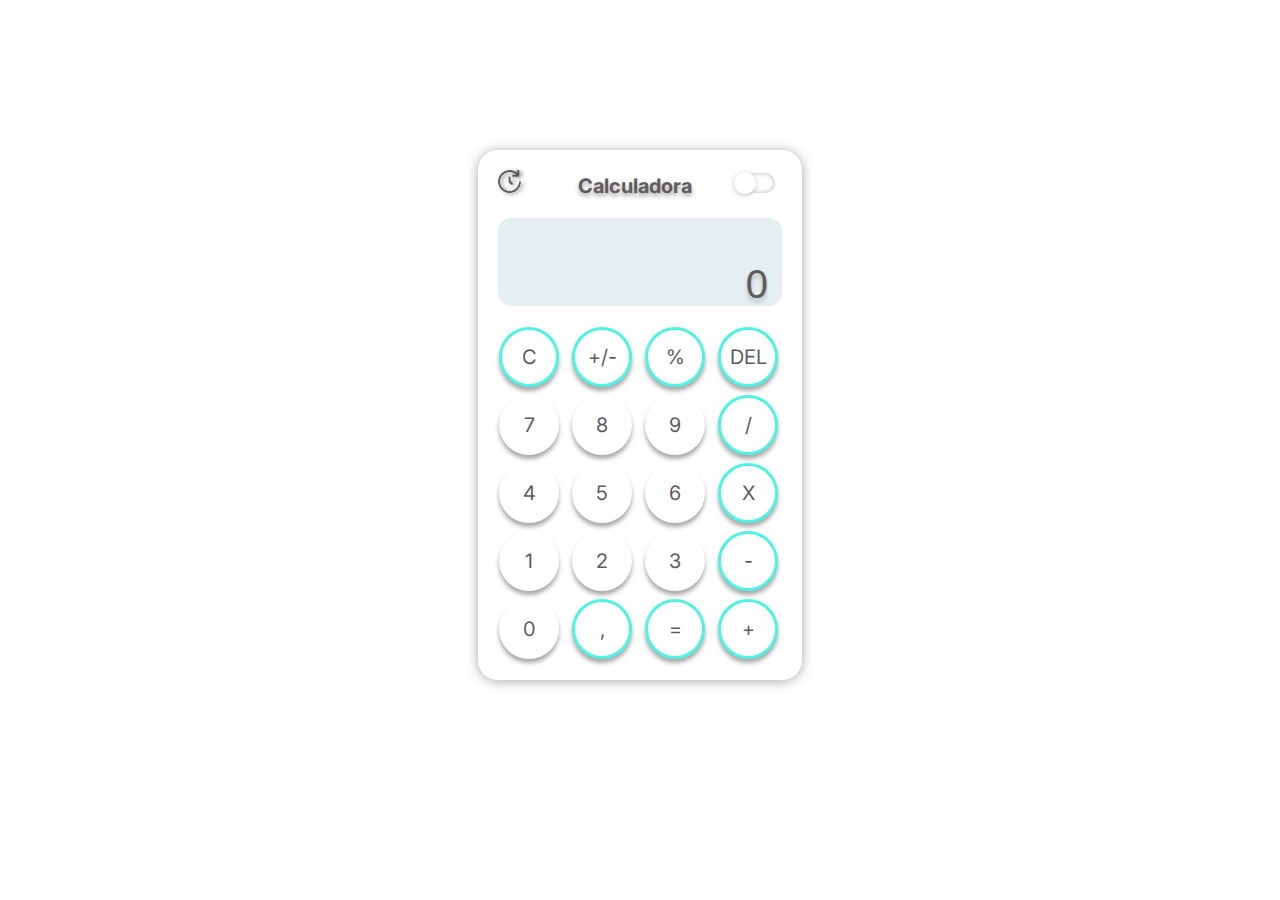
<file: index.html>
<!DOCTYPE html>
<html lang="pt-br">
  <head>
    <meta charset="UTF-8" />
    <meta name="viewport" content="width=device-width, initial-scale=1.0" />
     <link
      rel="shortcut icon"
      href="src/image/calculator.ico"
      type="image/x-icon"
    /> 
    <link rel="stylesheet" href="src/css/styes-index.css">
    <link rel="stylesheet" href="src/css/styles-responsive-index.css">
    <title>Calculadora</title>
  </head>

  <body class="calculate-body-ligth">
    <div id="div-central" class="calculate-form-ligth">
      <button id="btnVoltar" class="calculate-button-voltar-ligth">
        <img
          id="imgVoltar"
          class="img-voltar-ligth"
          src="src/image/icon-voltar-menor.ico"
        />
      </button>

      <h1 id="tituloCalc" class="calculate-h1-titulo-ligth">Calculadora</h1>

      <input
        id="ligthDark"
        onclick="darkLigth()"
        type="checkbox"
        class="liga-desliga__checkbox"
      />

      <input id="tela1" class="calculate-tela-ligth" type="text" readonly />
      <br />
      <input id="tela2" class="calculate-tela2-ligth" type="text" readonly />

      <button id="btnO1" class="calculate-botao-operador-ligth">C</button>
      <button id="btnO2" class="calculate-botao-operador-ligth">+/-</button>
      <button id="btnO3" class="calculate-botao-operador-ligth">%</button>
      <button id="btnO4" class="calculate-botao-operador-ligth">DEL</button>
      <br />

      <button id="btn1" class="calculate-botao-ligth">7</button>
      <button id="btn2" class="calculate-botao-ligth">8</button>
      <button id="btn3" class="calculate-botao-ligth">9</button>
      <button id="btnO5" class="calculate-botao-operador-ligth">/</button>
      <br />

      <button id="btn4" class="calculate-botao-ligth">4</button>
      <button id="btn5" class="calculate-botao-ligth">5</button>
      <button id="btn6" class="calculate-botao-ligth">6</button>
      <button id="btnO6" class="calculate-botao-operador-ligth">X</button>
      <br />

      <button id="btn7" class="calculate-botao-ligth">1</button>
      <button id="btn8" class="calculate-botao-ligth">2</button>
      <button id="btn9" class="calculate-botao-ligth">3</button>
      <button id="btnO7" class="calculate-botao-operador-ligth">-</button>
      <br />

      <button id="btn10" class="calculate-botao-ligth">0</button>
      <button id="btnO8" class="calculate-botao-operador-ligth">,</button>
      <button id="btnO9" class="calculate-botao-operador-ligth">=</button>
      <button id="btnO10" class="calculate-botao-operador-ligth">+</button>
    </div>

    <script src="src/js/script-buttons-numbers.js"></script>
    <script src="src/js/script-buttons-operacoes.js"></script>
    <script src="src/js/script-change-theme.js"></script>
    <script src="src/js/script-events.js"></script>
    <script src="src/js/script-format-number.js"></script>
  </body>
</html>
</file>
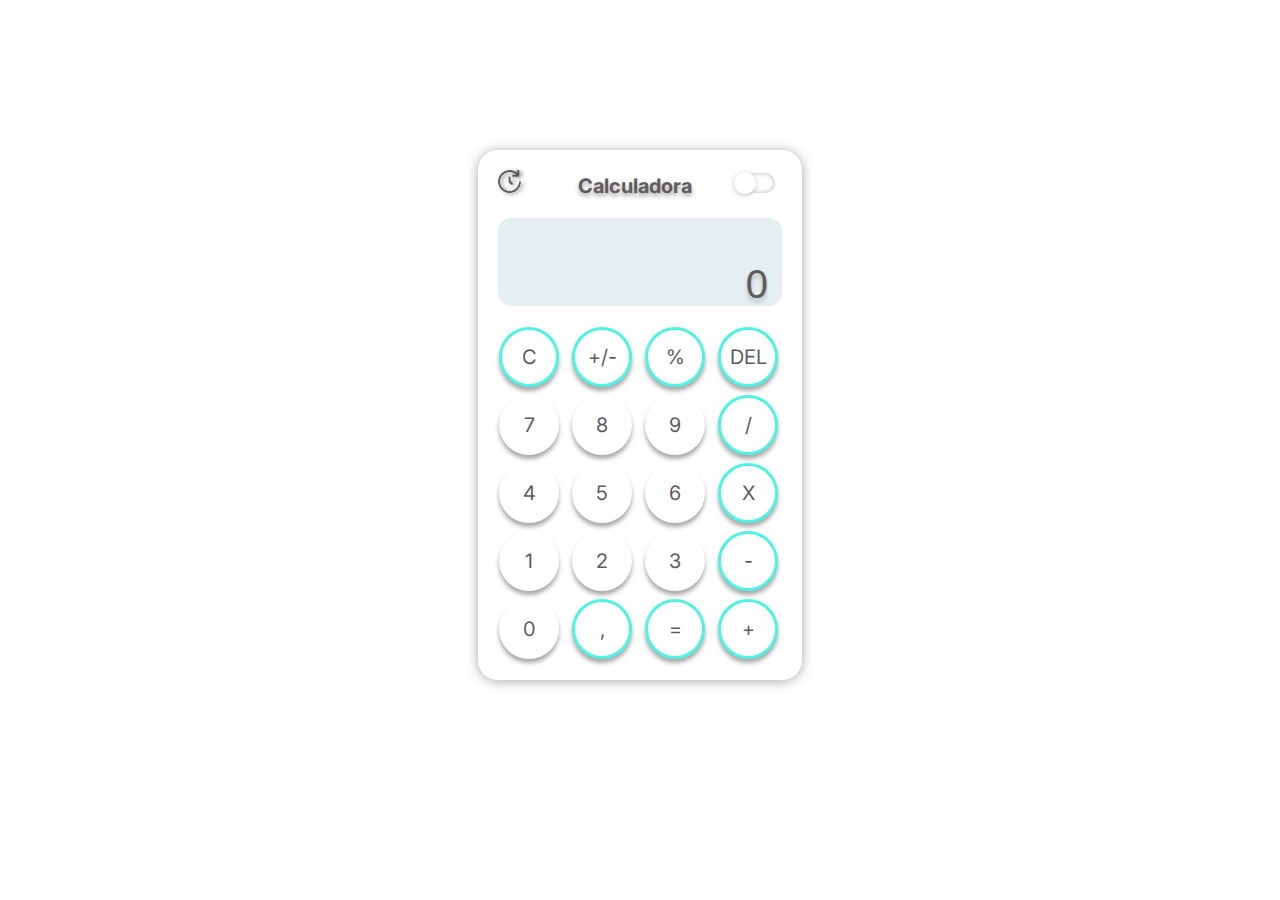
<file: pages/index.html>
<!DOCTYPE html>
<html lang="pt-br">
  <head>
    <meta charset="UTF-8" />
    <meta name="viewport" content="width=device-width, initial-scale=1.0" />
     <link
      rel="shortcut icon"
      href="../icons/calculator.ico"
      type="image/x-icon"
    /> 
    <link rel="stylesheet" href="../styles/styes-index.css">
    <link rel="stylesheet" href="../styles/styles-responsive-index.css">
    <title>Calculadora</title>
  </head>

  <body class="calculate-body-ligth">
    <div id="div-central" class="calculate-form-ligth">
      <button id="btnVoltar" class="calculate-button-voltar-ligth">
        <img
          id="imgVoltar"
          class="img-voltar-ligth"
          src="../icons/icon-voltar-menor.ico"
        />
      </button>

      <h1 id="tituloCalc" class="calculate-h1-titulo-ligth">Calculadora</h1>

      <input
        id="ligthDark"
        onclick="darkLigth()"
        type="checkbox"
        class="liga-desliga__checkbox"
      />

      <input id="tela1" class="calculate-tela-ligth" type="text" readonly />
      <br />
      <input id="tela2" class="calculate-tela2-ligth" type="text" readonly />

      <button id="btnO1" class="calculate-botao-operador-ligth">C</button>
      <button id="btnO2" class="calculate-botao-operador-ligth">+/-</button>
      <button id="btnO3" class="calculate-botao-operador-ligth">%</button>
      <button id="btnO4" class="calculate-botao-operador-ligth">DEL</button>
      <br />

      <button id="btn1" class="calculate-botao-ligth">7</button>
      <button id="btn2" class="calculate-botao-ligth">8</button>
      <button id="btn3" class="calculate-botao-ligth">9</button>
      <button id="btnO5" class="calculate-botao-operador-ligth">/</button>
      <br />

      <button id="btn4" class="calculate-botao-ligth">4</button>
      <button id="btn5" class="calculate-botao-ligth">5</button>
      <button id="btn6" class="calculate-botao-ligth">6</button>
      <button id="btnO6" class="calculate-botao-operador-ligth">X</button>
      <br />

      <button id="btn7" class="calculate-botao-ligth">1</button>
      <button id="btn8" class="calculate-botao-ligth">2</button>
      <button id="btn9" class="calculate-botao-ligth">3</button>
      <button id="btnO7" class="calculate-botao-operador-ligth">-</button>
      <br />

      <button id="btn10" class="calculate-botao-ligth">0</button>
      <button id="btnO8" class="calculate-botao-operador-ligth">,</button>
      <button id="btnO9" class="calculate-botao-operador-ligth">=</button>
      <button id="btnO10" class="calculate-botao-operador-ligth">+</button>
    </div>
    
    <!--Código JavaScript de formatação de numero-->
    <script src="../src/number-format-src/script-format-number.js"></script>
    <!--Código JavaScript de tratamento dos buttons-->
    <script src="../src/buttons-src/script-buttons-numbers.js"></script>
    <script src="../src/buttons-src/script-buttons-operacoes.js"></script>
    <!--Código JavaScript para alternar entre os temas ligth e dark-->
    <script src="../src/change-theme-src/script-change-theme.js"></script>
    <!--Código JavaScript para tratar os eventos-->
    <script src="../src/events-src/script-events.js"></script>
  </body>
</html>
</file>
<file: src/css/styes-index.css>
@charset "UTF-8";
@import url("https://fonts.googleapis.com/css2?family=Inter:wght@700&display=swap");

@import url(
  "https://fonts.googleapis.com/css2?family=Inter:wght@600&display=swap"
);

:root {
  --branco_fundo_ligth: #ffffff;
  --azul_borda_botoes_ligth: #52f2e2;
  --cor_textos_ligth: #5e5c5d;
  --cor_tela_ligth: #e5eff2;

  --preto_fundo_dark: #000000;
  --cor_tela_dark: #6f7a7c;
  --cor_texto_tela_dark: #4fe8dd;
  --cor_borda_botoes_dark: #4fe8dd;
  --cor_textos_botoes_dark: #565455;

  --cor_icones: #565455;

  --cor_sombra_ligth: #56545580;
}

* {
  margin: 0;
  padding: 0;
}

.calculate-body-ligth {
  padding-left: 10px;
  padding-right: 10px;
  font-family: "Inter", sans-serif;
  background-color: #fff;
}

.calculate-form-ligth {
  background-color: var(--branco_fundo_ligth);
  width: 290px;
  height: 492px;
  margin: auto;
  border-radius: 20px;
  box-shadow: 0px 1px 12px var(--cor_sombra_ligth);
  padding: 20px;
  padding-right: 14px;
  padding-bottom: 18px;
  transition-property: background-color;
  transition-duration: .5s;
  transition-timing-function: ease-out;
}

.calculate-button-voltar-ligth {
  background-color: white;
  border: none;
  text-align: center;
  border-radius: 100%;
  cursor: pointer;
  transition-property: background-color;
  transition-duration: .5s;
  transition-timing-function: ease-out;
}

.img-voltar-ligth {
  width: 23px;
  margin: 0px;
  border-bottom-left-radius: 50%;
  border-bottom-right-radius: 50%;
  border-top-left-radius: 50%;
  filter: drop-shadow(2px 1px 2px rgb(116, 115, 115));
}

.calculate-h1-titulo-ligth {
  display: inline;
  margin-left: 53px;
  margin-right: 39px;
  font-family: "Inter", sans-serif;
  color: var(--cor_textos_ligth);
  font-size: 20px;
  text-shadow: 0px 3px 4px var(--cor_sombra_ligth);
  transition-property: background-color;
  transition-duration: .5s;
  transition-timing-function: ease-out;
}

.calculate-tela-ligth {
  margin-top: 20px;
  width: 256px;
  height: 16px;
  padding: 14px;
  border: none;
  background-color: var(--cor_tela_ligth);
  color: var(--cor_textos_ligth);
  border-top-left-radius: 13px;
  border-top-right-radius: 13px;
  text-align: right;
  font-size: 20px;
  text-shadow: 0px 4px 4px rgba(52, 52, 52, 0.255);
  outline: none;
  transition-property: background-color;
  transition-duration: .5s;
  transition-timing-function: ease-out;
}

.calculate-tela2-ligth {
  width: 256px;
  height: 16px;
  padding: 14px;
  border: none;
  background-color: var(--cor_tela_ligth);
  border-bottom-left-radius: 13px;
  border-bottom-right-radius: 13px;
  text-align: right;
  color: var(--cor_textos_ligth);
  margin-bottom: 20px;
  font-size: 40px;
  text-shadow: 0px 4px 4px rgba(52, 52, 52, 0.255);
  outline: none;
  transition-property: background-color;
  transition-duration: .5s;
  transition-timing-function: ease-out;
}

.calculate-botao-ligth {
  cursor: pointer;
  width: 60px;
  height: 60px;
  border-radius: 50%;
  border: none;
  margin-right: 8px;
  margin-left: 1px;
  margin-bottom: 7px;
  margin-top: 1px;
  font-family: "Inter", sans-serif;
  font-size: 20px;
  color: var(--cor_textos_ligth);
  background-color: white;
  box-shadow: 0px 4px 4px var(--cor_sombra_ligth);
  transition-property: background-color;
  transition-duration: .5s;
  transition-timing-function: ease-out;
}

.calculate-botao-operador-ligth {
  cursor: pointer;
  width: 60px;
  height: 60px;
  border-radius: 50%;
  border: 3px solid var(--azul_borda_botoes_ligth);
  margin-right: 8px;
  margin-left: 1px;
  margin-bottom: 7px;
  margin-top: 1px;
  font-family: "Inter", sans-serif;
  font-size: 20px;
  color: var(--cor_textos_ligth);
  background-color: white;
  box-shadow: 0px 4px 4px var(--cor_sombra_ligth);
  transition-property: background-color;
  transition-duration: .5s;
  transition-timing-function: ease-out;
}

/* TEMA DARk */

.calculate-body-dark {
  padding-left: 10px;
  padding-right: 10px;
  font-family: "Inter", sans-serif;
  background-color: #000000;
  transition-property: background-color;
  transition-duration: .5s;
  transition-timing-function: ease-out;
}

.calculate-form-dark {
  background-color: var(--preto_fundo_dark);
  width: 290px;
  height: 492px;
  margin: auto;
  border-radius: 20px;
  box-shadow: 0px 1px 12px var(--cor_textos_ligth);
  padding: 20px;
  padding-top: 18px;
  padding-right: 14px;
  padding-bottom: 18px;
  transition-property: background-color;
  transition-duration: .5s;
  transition-timing-function: ease-out;
}

.calculate-button-voltar-dark {
  background-color: black;
  border: none;
  text-align: center;
  border-radius: 100%;
  transition-property: background-color;
  transition-duration: .5s;
  transition-timing-function: ease-out;
}

.img-voltar-dark {
  width: 23px;
  margin: 0px;
  border-bottom-left-radius: 50%;
  border-bottom-right-radius: 50%;
  border-top-left-radius: 50%;
  cursor: pointer;
  transition-property: background-color;
  transition-duration: .5s;
  transition-timing-function: ease-out;
}

.calculate-h1-titulo-dark {
  display: inline;
  margin-left: 53px;
  margin-right: 39px;
  font-family: "Inter", sans-serif;
  color: var(--cor_textos_botoes_dark);
  font-size: 20px;
  text-shadow: 0px 3px 4px var(--cor_sombra_ligth);
  transition-property: background-color;
  transition-duration: .5s;
  transition-timing-function: ease-out;
}

.calculate-tela-dark {
  margin-top: 20px;
  width: 256px;
  height: 16px;
  border: none;
  background-color: var(--cor_tela_dark);
  border-top-left-radius: 13px;
  border-top-right-radius: 13px;
  text-align: right;
  color: var(--cor_texto_tela_dark);
  font-size: 20px;
  padding: 14px;
  text-shadow: 0px 2px 4px rgb(52, 52, 52);
  outline: none;
  transition-property: background-color;
  transition-duration: .5s;
  transition-timing-function: ease-out;
}

.calculate-tela2-dark {
  width: 256px;
  height: 16px;
  border: none;
  background-color: var(--cor_tela_dark);
  border-bottom-left-radius: 13px;
  border-bottom-right-radius: 13px;
  text-align: right;
  color: var(--cor_texto_tela_dark);
  margin-bottom: 20px;
  font-size: 40px;
  padding: 14px;
  text-shadow: 0px 2px 4px rgb(52, 52, 52);
  outline: none;
  transition-property: background-color;
  transition-duration: .5s;
  transition-timing-function: ease-out;
}

.calculate-botao-dark {
  cursor: pointer;
  width: 60px;
  height: 60px;
  border-radius: 50%;
  border: none;
  margin-right: 8px;
  margin-left: 1px;
  margin-bottom: 7px;
  margin-top: 1px;
  font-family: "Inter", sans-serif;
  font-size: 20px;
  color: var(--cor_textos_botoes_dark);
  background-color: black;
  box-shadow: 0px 4px 5px #727272e7;
  transition-property: background-color;
  transition-duration: .5s;
  transition-timing-function: ease-out;
}

.calculate-botao-operador-dark {
  cursor: pointer;
  width: 60px;
  height: 60px;
  border-radius: 50%;
  border: 3px solid var(--cor_borda_botoes_dark);
  margin-right: 8px;
  margin-left: 1px;
  margin-bottom: 7px;
  margin-top: 1px;
  font-family: "Inter", sans-serif;
  font-size: 20px;
  color: var(--cor_textos_botoes_dark);
  background-color: black;
  box-shadow: 0px 4px 4px var(--cor_sombra_ligth);
  transition-property: background-color;
  transition-duration: .5s;
  transition-timing-function: ease-out;
}

/*CheckBox*/

input[type="checkbox"] {
  width: 40px;
  height: 20px;
  appearance: none;
  background-color: #ffffff;
  border-radius: 50px;
  box-shadow: inset 0px 0px 5px rgba(172, 172, 172, 0.89);
  cursor: pointer;
  transition: 0.4s;
  position: relative;
}

input:checked[type="checkbox"] {
  background-color: var(--cor_borda_botoes_dark);
}

input[type="checkbox"]::before {
  content: "";
  width: 20px;
  height: 20px;
  background-color: rgb(255, 255, 255);
  border-radius: 50%;
  position: absolute;
  box-shadow: 0px 1px 4px rgba(128, 128, 128, 0.493);
  transform: scale(1.1);
  top: 0;
  left: 0;
  transition: 0.4s;
}

input:checked[type="checkbox"]::before {
  left: 20px;
}
</file>
<file: src/css/styles-responsive-index.css>
@charset "UTF-8";

@media only screen and (max-height: 1368px) {
     #div-central {
         margin-top: 260px; 
     }
 }


@media only screen and (max-height: 1336px) {
     #div-central {
         margin-top: 260px; 
     }
 }

@media only screen and (max-height: 1180px) {
     #div-central {
         margin-top: 180px; 
     }
 }

@media only screen and (max-height: 1024px) {
     #div-central {
         margin-top: 180px; 
     }
}

@media only screen and (max-height: 932px) {
     #div-central {
         margin-top: 150px; 
     }
 }

 @media only screen and (max-height: 896px) {
     #div-central {
         margin-top: 150px; 
     }
 }

 @media only screen and (max-height: 800px){
     #div-central {
         margin-top: 130px;
     }
 }

 @media only screen and (max-height: 740px) {
     #div-central {
         margin-top: 100px; 
     }
 }
 
 @media only screen and (max-height: 667px){
     #div-central {
         margin-top: 65px;
     }
 }
 
 @media only screen and (max-height: 600px){
     #div-central {
         margin-top: 30px;
     }
 }

 @media only screen and (min-height: 544.55px) and (max-height: 544.55px) {
     #div-central {
         margin-top: 8px;
     }
 }

 @media only screen and (min-height: 542px) and (max-height: 544.55px) {
     #div-central {
         margin-top: 8px;
     }
 }
</file>
<file: styles/styes-index.css>
@charset "UTF-8";
@import url("https://fonts.googleapis.com/css2?family=Inter:wght@700&display=swap");

@import url(
  "https://fonts.googleapis.com/css2?family=Inter:wght@600&display=swap"
);

:root {
  --branco_fundo_ligth: #ffffff;
  --azul_borda_botoes_ligth: #52f2e2;
  --cor_textos_ligth: #5e5c5d;
  --cor_tela_ligth: #e5eff2;

  --preto_fundo_dark: #000000;
  --cor_tela_dark: #6f7a7c;
  --cor_texto_tela_dark: #4fe8dd;
  --cor_borda_botoes_dark: #4fe8dd;
  --cor_textos_botoes_dark: #565455;

  --cor_icones: #565455;

  --cor_sombra_ligth: #56545580;
}

* {
  margin: 0;
  padding: 0;
}

.calculate-body-ligth {
  padding-left: 10px;
  padding-right: 10px;
  font-family: "Inter", sans-serif;
  background-color: #fff;
}

.calculate-form-ligth {
  background-color: var(--branco_fundo_ligth);
  width: 290px;
  height: 492px;
  margin: auto;
  border-radius: 20px;
  box-shadow: 0px 1px 12px var(--cor_sombra_ligth);
  padding: 20px;
  padding-right: 14px;
  padding-bottom: 18px;
}

.calculate-button-voltar-ligth {
  background-color: white;
  border: none;
  text-align: center;
  border-radius: 100%;
  cursor: pointer;
}

.img-voltar-ligth {
  width: 23px;
  margin: 0px;
  border-bottom-left-radius: 50%;
  border-bottom-right-radius: 50%;
  border-top-left-radius: 50%;
  filter: drop-shadow(2px 1px 2px rgb(116, 115, 115));
}

.calculate-h1-titulo-ligth {
  display: inline;
  margin-left: 53px;
  margin-right: 39px;
  font-family: "Inter", sans-serif;
  color: var(--cor_textos_ligth);
  font-size: 20px;
  text-shadow: 0px 3px 4px var(--cor_sombra_ligth);
}

.calculate-tela-ligth {
  margin-top: 20px;
  width: 256px;
  height: 16px;
  padding: 14px;
  border: none;
  background-color: var(--cor_tela_ligth);
  color: var(--cor_textos_ligth);
  border-top-left-radius: 13px;
  border-top-right-radius: 13px;
  text-align: right;
  font-size: 20px;
  text-shadow: 0px 4px 4px rgba(52, 52, 52, 0.255);
}

.calculate-tela2-ligth {
  width: 256px;
  height: 16px;
  padding: 14px;
  border: none;
  background-color: var(--cor_tela_ligth);
  border-bottom-left-radius: 13px;
  border-bottom-right-radius: 13px;
  text-align: right;
  color: var(--cor_textos_ligth);
  margin-bottom: 20px;
  font-size: 40px;
  text-shadow: 0px 4px 4px rgba(52, 52, 52, 0.255);
}

.calculate-botao-ligth {
  cursor: pointer;
  width: 60px;
  height: 60px;
  border-radius: 50%;
  border: none;
  margin-right: 8px;
  margin-left: 1px;
  margin-bottom: 7px;
  margin-top: 1px;
  font-family: "Inter", sans-serif;
  font-size: 20px;
  color: var(--cor_textos_ligth);
  background-color: white;
  box-shadow: 0px 4px 4px var(--cor_sombra_ligth);
}

.calculate-botao-operador-ligth {
  cursor: pointer;
  width: 60px;
  height: 60px;
  border-radius: 50%;
  border: 3px solid var(--azul_borda_botoes_ligth);
  margin-right: 8px;
  margin-left: 1px;
  margin-bottom: 7px;
  margin-top: 1px;
  font-family: "Inter", sans-serif;
  font-size: 20px;
  color: var(--cor_textos_ligth);
  background-color: white;
  box-shadow: 0px 4px 4px var(--cor_sombra_ligth);
}

/* TEMA DARk */

.calculate-body-dark {
  padding-left: 10px;
  padding-right: 10px;
  font-family: "Inter", sans-serif;
  background-color: #000000;
}

.calculate-form-dark {
  background-color: var(--preto_fundo_dark);
  width: 290px;
  height: 492px;
  margin: auto;
  border-radius: 20px;
  box-shadow: 0px 1px 12px var(--cor_textos_ligth);
  padding: 20px;
  padding-top: 18px;
  padding-right: 14px;
  padding-bottom: 18px;
}

.calculate-button-voltar-dark {
  background-color: black;
  border: none;
  text-align: center;
  border-radius: 100%;
}

.img-voltar-dark {
  width: 23px;
  margin: 0px;
  border-bottom-left-radius: 50%;
  border-bottom-right-radius: 50%;
  border-top-left-radius: 50%;
  cursor: pointer;
}

.calculate-h1-titulo-dark {
  display: inline;
  margin-left: 53px;
  margin-right: 39px;
  font-family: "Inter", sans-serif;
  color: var(--cor_textos_botoes_dark);
  font-size: 20px;
  text-shadow: 0px 3px 4px var(--cor_sombra_ligth);
}

.calculate-tela-dark {
  margin-top: 20px;
  width: 256px;
  height: 16px;
  border: none;
  background-color: var(--cor_tela_dark);
  border-top-left-radius: 13px;
  border-top-right-radius: 13px;
  text-align: right;
  color: var(--cor_texto_tela_dark);
  font-size: 20px;
  padding: 14px;
  text-shadow: 0px 2px 4px rgb(52, 52, 52);
}

.calculate-tela2-dark {
  width: 256px;
  height: 16px;
  border: none;
  background-color: var(--cor_tela_dark);
  border-bottom-left-radius: 13px;
  border-bottom-right-radius: 13px;
  text-align: right;
  color: var(--cor_texto_tela_dark);
  margin-bottom: 20px;
  font-size: 40px;
  padding: 14px;
  text-shadow: 0px 2px 4px rgb(52, 52, 52);
}

.calculate-botao-dark {
  cursor: pointer;
  width: 60px;
  height: 60px;
  border-radius: 50%;
  border: none;
  margin-right: 8px;
  margin-left: 1px;
  margin-bottom: 7px;
  margin-top: 1px;
  font-family: "Inter", sans-serif;
  font-size: 20px;
  color: var(--cor_textos_botoes_dark);
  background-color: black;
  box-shadow: 0px 4px 5px #727272e7;
}

.calculate-botao-operador-dark {
  cursor: pointer;
  width: 60px;
  height: 60px;
  border-radius: 50%;
  border: 3px solid var(--cor_borda_botoes_dark);
  margin-right: 8px;
  margin-left: 1px;
  margin-bottom: 7px;
  margin-top: 1px;
  font-family: "Inter", sans-serif;
  font-size: 20px;
  color: var(--cor_textos_botoes_dark);
  background-color: black;
  box-shadow: 0px 4px 4px var(--cor_sombra_ligth);
}

/*CheckBox*/

input[type="checkbox"] {
  width: 40px;
  height: 20px;
  appearance: none;
  background-color: #ffffff;
  border-radius: 50px;
  box-shadow: inset 0px 0px 5px rgba(172, 172, 172, 0.89);
  cursor: pointer;
  transition: 0.4s;
  position: relative;
}

input:checked[type="checkbox"] {
  background-color: var(--cor_borda_botoes_dark);
}

input[type="checkbox"]::before {
  content: "";
  width: 20px;
  height: 20px;
  background-color: rgb(255, 255, 255);
  border-radius: 50%;
  position: absolute;
  box-shadow: 0px 1px 4px rgba(128, 128, 128, 0.493);
  transform: scale(1.1);
  top: 0;
  left: 0;
  transition: 0.4s;
}

input:checked[type="checkbox"]::before {
  left: 20px;
}
</file>
<file: styles/styles-responsive-index.css>
@charset "UTF-8";

@media only screen and (max-height: 1368px) {
     #div-central {
         margin-top: 260px; 
     }
 }


@media only screen and (max-height: 1336px) {
     #div-central {
         margin-top: 260px; 
     }
 }

@media only screen and (max-height: 1180px) {
     #div-central {
         margin-top: 180px; 
     }
 }

@media only screen and (max-height: 1024px) {
     #div-central {
         margin-top: 180px; 
     }
}

@media only screen and (max-height: 932px) {
     #div-central {
         margin-top: 150px; 
     }
 }

 @media only screen and (max-height: 896px) {
     #div-central {
         margin-top: 150px; 
     }
 }

 @media only screen and (max-height: 800px){
     #div-central {
         margin-top: 130px;
     }
 }

 @media only screen and (max-height: 740px) {
     #div-central {
         margin-top: 100px; 
     }
 }
 
 @media only screen and (max-height: 667px){
     #div-central {
         margin-top: 65px;
     }
 }
 
 @media only screen and (max-height: 600px){
     #div-central {
         margin-top: 30px;
     }
 }

 @media only screen and (min-height: 544.55px) and (max-height: 544.55px) {
     #div-central {
         margin-top: 8px;
     }
 }

 @media only screen and (min-height: 542px) and (max-height: 544.55px) {
     #div-central {
         margin-top: 8px;
     }
 }
</file>
